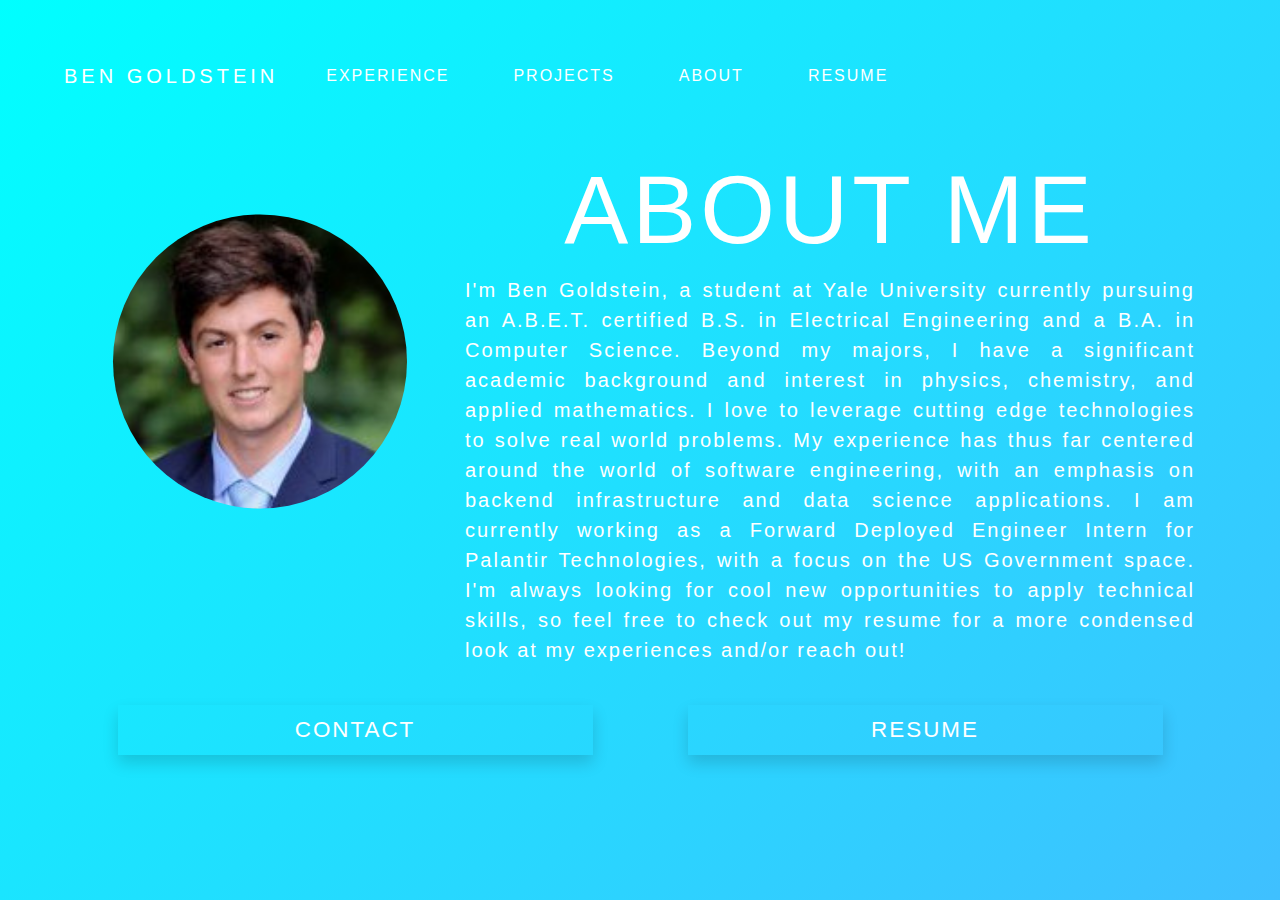
<file: about.html>
<!DOCTYPE html>
<html lang="en" dir="ltr">

<head>
  <meta charset="utf-8">
  <meta name="viewport" content="width=device-width, initial-scale=1, shrink-to-fit=no" name="viewport">
  <meta name="description" content="I'm Ben Goldstein, and welcome to my personal website.">
  <meta name=”robots” content="index, follow">
  <link rel="icon" href="images/favicon.ico">
  <link rel="stylesheet" href="stylesheet.css">
  <link rel="stylesheet" href="https://stackpath.bootstrapcdn.com/bootstrap/4.5.2/css/bootstrap.min.css"
    integrity="sha384-JcKb8q3iqJ61gNV9KGb8thSsNjpSL0n8PARn9HuZOnIxN0hoP+VmmDGMN5t9UJ0Z" crossorigin="anonymous">
  <title>Ben Goldstein- About</title>
</head>

<body>
  <nav class="navbar navbar-expand-lg">
    <a class="navbar-brand text-uppercase mainlink" href="index.html">Ben Goldstein</a>
    <button class="navbar-toggler" type="button" data-toggle="collapse" data-target="#navbarSupportedContent"
      aria-controls="navbarSupportedContent" aria-expanded="false" aria-label="Toggle navigation">
      <span class="navbar-toggler-icon"></span>
    </button>

    <div class="collapse navbar-collapse" id="navbarSupportedContent">
      <ul class="navbar-nav mr-auto text-uppercase">
        <li class="nav-item active">
          <a class="nav-link mainlink mx-4" href="experience.html">Experience</a>
        </li>
        <li class="nav-item">
          <a class="nav-link mainlink mx-4" href="projects.html">Projects</a>
        </li>
        <li class="nav-item">
          <a class="nav-link mainlink mx-4" href="about.html">About</a>
        </li>
        <li class="nav-item">
          <a class="nav-link mainlink mx-4" href="images/resume.pdf" target="_blank">Resume</a>
        </li>
    </div>
  </nav>
  <div class="container">
    <div class="row mt-5">
      <div class="col-lg-4 col-11 mx-auto mt-4">
        <img src="images/0.jpg" alt="Ben Goldstein" class="w-100 img-fluid about-picture">
      </div>
      <div class="col-lg-8 col-11 mx-auto">
        <h2 class="display-1 text-white text-uppercase text-center about-header">About Me</h2>
        <p class="text-white about-text text-justify">I'm Ben Goldstein, a student at Yale University currently pursuing
          an A.B.E.T. certified B.S. in Electrical Engineering and a B.A. in Computer Science. Beyond my majors, I have a
          significant academic background and interest in physics, chemistry, and applied mathematics. I love to leverage
          cutting edge technologies to solve real world problems. My experience has thus far centered around the world of
          software engineering, with an emphasis on backend infrastructure and data science applications. I am currently
          working as a Forward Deployed Engineer Intern for Palantir Technologies, with a focus on the US Government space.
          I'm always looking for cool new opportunities to apply technical skills, so feel free to check out my resume for
          a more condensed look at my experiences and/or reach out!</p>
      </div>
    </div>
    <div class="row mt-4">
      <a class="shadow col-12 col-sm-5 mb-4 mx-auto text-center nav-link mainlink mainmenu text-uppercase aboutlink"
        href="mailto:b.goldstein@yale.edu">Contact</a>
      <a class="shadow col-12 col-sm-5 mb-4 mx-auto text-center nav-link mainlink mainmenu text-uppercase aboutlink"
        href="images/resume.pdf" target="_blank">Resume</a>
    </div>
  </div>
  <script src="https://code.jquery.com/jquery-3.5.1.js" integrity="sha256-QWo7LDvxbWT2tbbQ97B53yJnYU3WhH/C8ycbRAkjPDc="
    crossorigin="anonymous"></script>
  <script src="https://cdn.jsdelivr.net/npm/popper.js@1.16.1/dist/umd/popper.min.js"
    integrity="sha384-9/reFTGAW83EW2RDu2S0VKaIzap3H66lZH81PoYlFhbGU+6BZp6G7niu735Sk7lN" crossorigin="anonymous">
  </script>
  <script src="https://stackpath.bootstrapcdn.com/bootstrap/4.5.2/js/bootstrap.min.js"
    integrity="sha384-B4gt1jrGC7Jh4AgTPSdUtOBvfO8shuf57BaghqFfPlYxofvL8/KUEfYiJOMMV+rV" crossorigin="anonymous">
  </script>
</body>

</html>
</file>
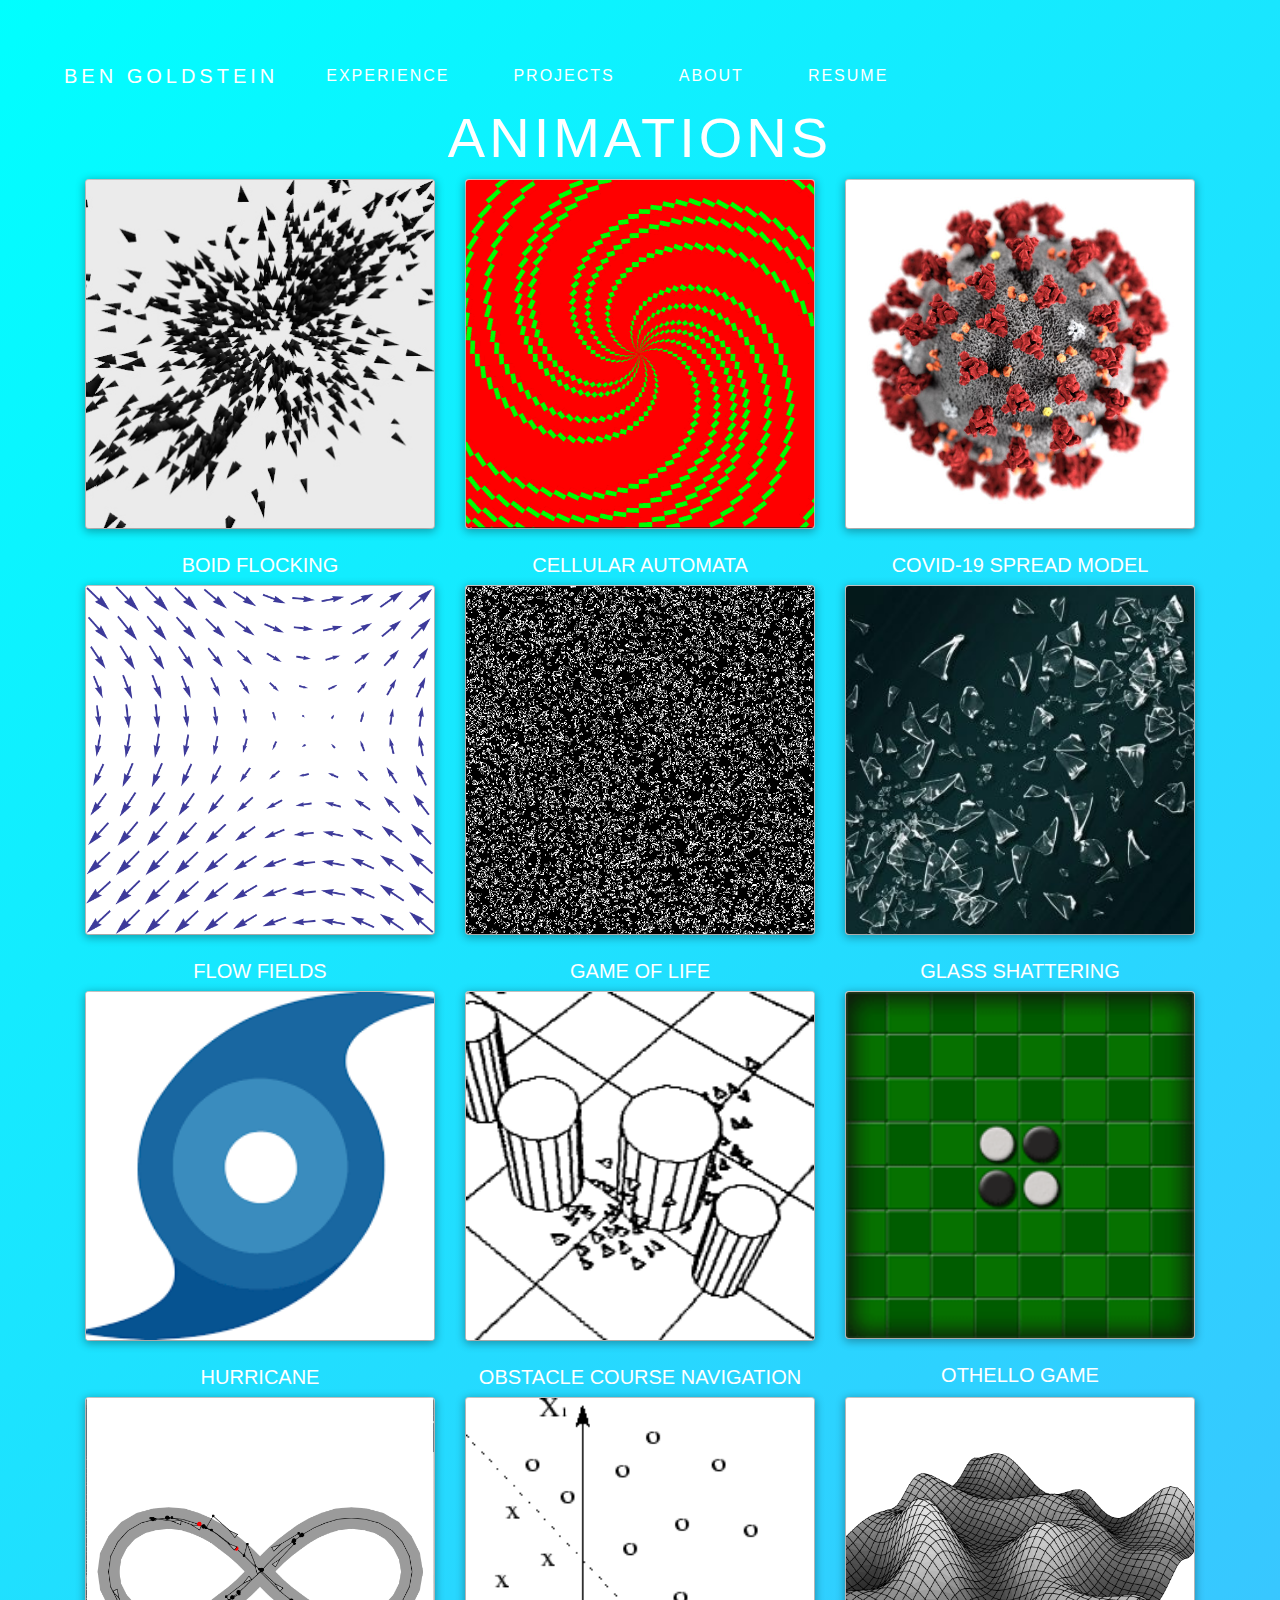
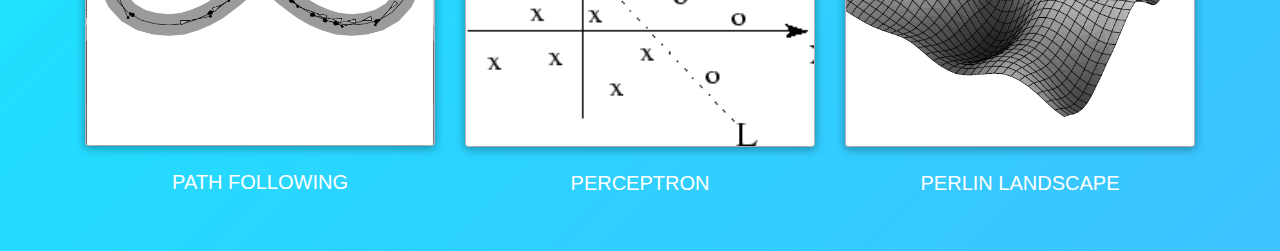
<file: animations.html>
<!DOCTYPE html>
<html lang="en" dir="ltr">
  <head>
    <meta charset="utf-8">
    <meta name="viewport" content="width=device-width, initial-scale=1, shrink-to-fit=no" name="viewport">
    <meta name="description" content="I'm Ben Goldstein, and welcome to my personal website.">
    <meta name=”robots” content="index, follow">
    <link rel="icon" href="images/favicon.ico">
    <link rel="stylesheet" href="stylesheet.css">
    <link rel="stylesheet" href="https://stackpath.bootstrapcdn.com/bootstrap/4.5.2/css/bootstrap.min.css" integrity="sha384-JcKb8q3iqJ61gNV9KGb8thSsNjpSL0n8PARn9HuZOnIxN0hoP+VmmDGMN5t9UJ0Z" crossorigin="anonymous">
    <title>Ben Goldstein- Experience</title>
  </head>
  <body>
    <nav class="navbar navbar-expand-lg">
      <a class="navbar-brand text-uppercase mainlink" href="index.html">Ben Goldstein</a>
      <button class="navbar-toggler" type="button" data-toggle="collapse" data-target="#navbarSupportedContent" aria-controls="navbarSupportedContent" aria-expanded="false" aria-label="Toggle navigation">
        <span class="navbar-toggler-icon"></span>
      </button>

      <div class="collapse navbar-collapse" id="navbarSupportedContent">
        <ul class="navbar-nav mr-auto text-uppercase">
          <li class="nav-item active">
            <a class="nav-link mainlink mx-4" href="experience.html">Experience</a>
          </li>
          <li class="nav-item">
            <a class="nav-link mainlink mx-4" href="projects.html">Projects</a>
          </li>
          <li class="nav-item">
            <a class="nav-link mainlink mx-4" href="about.html">About</a>
          </li>
          <li class="nav-item">
            <a class="nav-link mainlink mx-4" href="images/resume.pdf" target="_blank">Resume</a>
          </li>
      </div>
    </nav>
    <div class="container">
      <h1 class="text-center display-4 text-uppercase text-white spaced-letters header-animation">Animations</h1>
      <div class="row first-row-animation">
        <div class="col-lg-4 col-md-6 col-12 mx-auto">
          <div class="card text-white">
            <img class="card-img" src="images/boid.jpg" alt="Boid">
            <div class="card-img-overlay text-center">
              <h5 class="card-title text-center text-uppercase mt-5 card-overlay-subtitle">Herd Behavior</h5>
              <a class="shadow-lg p-2 rounded btn btn-outline-light text-center text-uppercase card-overlay-button" data-toggle="modal" data-target="#boidModal">Launch</a>
            </div>
          </div>
          <div class="text-center text-uppercase text-white">
            <h5 class="mt-4">Boid Flocking</h5>
          </div>
        </div>
        <div class="col-lg-4 col-md-6 col-12 mx-auto">
          <div class="card text-white">
            <img class="card-img" src="images/cellularautomata.png" alt="Cellular Automata">
            <div class="card-img-overlay text-center">
              <h5 class="card-title text-center text-uppercase mt-5 card-overlay-subtitle">Evolutionary Systems</h5>
              <a class="shadow-lg p-2 rounded btn btn-outline-light text-center text-uppercase card-overlay-button" data-toggle="modal" data-target="#cellularAutomataModal">Launch</a>
            </div>
          </div>
          <div class="text-center text-uppercase text-white">
            <h5 class="mt-4">Cellular Automata</h5>
          </div>
        </div>
        <div class="col-lg-4 col-md-6 col-12 mx-auto">
          <div class="card text-white">
            <img class="card-img" src="images/covid.jpg" alt="Cellular Automata">
            <div class="card-img-overlay text-center">
              <h5 class="card-title text-center text-uppercase mt-5 card-overlay-subtitle">Kinetic Epidemiology Simulation</h5>
              <a class="shadow-lg p-2 rounded btn btn-outline-light text-center text-uppercase card-overlay-button" data-toggle="modal" data-target="#coronaModal">Launch</a>
            </div>
          </div>
          <div class="text-center text-uppercase text-white">
            <h5 class="mt-4">COVID-19 Spread Model</h5>
          </div>
        </div>
        <div class="col-lg-4 col-md-6 col-12 mx-auto">
          <div class="card text-white">
            <img class="card-img" src="images/flow.png" alt="Vector fields">
            <div class="card-img-overlay text-center">
              <h5 class="card-title text-center text-uppercase mt-5 card-overlay-subtitle">Resistive Force Fields</h5>
              <a class="shadow-lg p-2 rounded btn btn-outline-light text-center text-uppercase card-overlay-button" data-toggle="modal" data-target="#flowModal">Launch</a>
            </div>
          </div>
          <div class="text-center text-uppercase text-white">
            <h5 class="mt-4">Flow Fields</h5>
          </div>
        </div>
        <div class="col-lg-4 col-md-6 col-12 mx-auto">
          <div class="card text-white">
            <img class="card-img" src="images/game.gif" alt="Game of Life">
            <div class="card-img-overlay text-center">
              <h5 class="card-title text-center text-uppercase mt-5 card-overlay-subtitle">Automata</h5>
              <a class="shadow-lg p-2 rounded btn btn-outline-light text-center text-uppercase card-overlay-button" data-toggle="modal" data-target="#gameModal">Launch</a>
            </div>
          </div>
          <div class="text-center text-uppercase text-white">
            <h5 class="mt-4">Game of Life</h5>
          </div>
        </div>
        <div class="col-lg-4 col-md-6 col-12 mx-auto">
          <div class="card text-white">
            <img class="card-img" src="images/glass.jpg" alt="Glass Shattering">
            <div class="card-img-overlay text-center">
              <h5 class="card-title text-center text-uppercase mt-5 card-overlay-subtitle">Stochastic Particle System</h5>
              <a class="shadow-lg p-2 rounded btn btn-outline-light text-center text-uppercase card-overlay-button" data-toggle="modal" data-target="#glassModal">Launch</a>
            </div>
          </div>
          <div class="text-center text-uppercase text-white">
            <h5 class="mt-4">Glass Shattering</h5>
          </div>
        </div>
        <div class="col-lg-4 col-md-6 col-12 mx-auto">
          <div class="card text-white">
            <img class="card-img" src="images/hurricane.png" alt="Hurricane">
            <div class="card-img-overlay text-center">
              <h5 class="card-title text-center text-uppercase mt-5 card-overlay-subtitle">Particles in a force field</h5>
              <a class="shadow-lg p-2 rounded btn btn-outline-light text-center text-uppercase card-overlay-button" data-toggle="modal" data-target="#hurricaneModal">Launch</a>
            </div>
          </div>
          <div class="text-center text-uppercase text-white">
            <h5 class="mt-4">Hurricane</h5>
          </div>
        </div>
        <div class="col-lg-4 col-md-6 col-12 mx-auto">
          <div class="card text-white">
            <img class="card-img" src="images/obstacle.gif" alt="Obstacle Course">
            <div class="card-img-overlay text-center">
              <h5 class="card-title text-center text-uppercase mt-5 card-overlay-subtitle">Machine Learning</h5>
              <a class="shadow-lg p-2 rounded btn btn-outline-light text-center text-uppercase card-overlay-button" data-toggle="modal" data-target="#obstacleModal">Launch</a>
            </div>
          </div>
          <div class="text-center text-uppercase text-white">
            <h5 class="mt-4">Obstacle Course Navigation</h5>
          </div>
        </div>
        <div class="col-lg-4 col-md-6 col-12 mx-auto">
          <div class="card text-white">
            <img class="card-img" src="images/reversi.gif" alt="Othello">
            <div class="card-img-overlay text-center">
              <h5 class="card-title text-center text-uppercase mt-5 card-overlay-subtitle">Interactive Game</h5>
              <a class="shadow-lg p-2 rounded btn btn-outline-light text-center text-uppercase card-overlay-button" data-toggle="modal" data-target="#othelloModal">Launch</a>
            </div>
          </div>
          <div class="text-center text-uppercase text-white">
            <h5 class="mt-4">Othello Game</h5>
          </div>
        </div>
        <div class="col-lg-4 col-md-6 col-12 mx-auto">
          <div class="card text-white">
            <img class="card-img" src="images/path.png" alt="Path Following">
            <div class="card-img-overlay text-center">
              <h5 class="card-title text-center text-uppercase mt-5 card-overlay-subtitle">Directed Herd Behavior</h5>
              <a class="shadow-lg p-2 rounded btn btn-outline-light text-center text-uppercase card-overlay-button" data-toggle="modal" data-target="#pathModal">Launch</a>
            </div>
          </div>
          <div class="text-center text-uppercase text-white">
            <h5 class="mt-4">Path Following</h5>
          </div>
        </div>
        <div class="col-lg-4 col-md-6 col-12 mx-auto">
          <div class="card text-white">
            <img class="card-img" src="images/perceptron.gif" alt="Perceptron">
            <div class="card-img-overlay text-center">
              <h5 class="card-title text-center text-uppercase mt-5 card-overlay-subtitle">Neural Networks</h5>
              <a class="shadow-lg p-2 rounded btn btn-outline-light text-center text-uppercase card-overlay-button" data-toggle="modal" data-target="#perceptronModal">Launch</a>
            </div>
          </div>
          <div class="text-center text-uppercase text-white">
            <h5 class="mt-4">Perceptron</h5>
          </div>
        </div>
        <div class="col-lg-4 col-md-6 col-12 mx-auto">
          <div class="card text-white">
            <img class="card-img" src="images/perlin.png" alt="Perlin Noise">
            <div class="card-img-overlay text-center">
              <h5 class="card-title text-center text-uppercase mt-5 card-overlay-subtitle">Visual Noise</h5>
              <a class="shadow-lg p-2 rounded btn btn-outline-light text-center text-uppercase card-overlay-button" data-toggle="modal" data-target="#perlinModal">Launch</a>
            </div>
          </div>
          <div class="text-center text-uppercase text-white">
            <h5 class="mt-4">Perlin Landscape</h5>
          </div>
        </div>
      </div>
      <div class="modal fade" id="boidModal" tabindex="-1" role="dialog" aria-labelledby="boidModalLabel" aria-hidden="true">
        <div class="modal-dialog" role="document">
          <div class="modal-content">
            <div class="modal-header">
              <h5 class="modal-title" id="boidModalLabel">Boid Flocking (<a href="www.natureofcode.com">Nature of Code</a>)</h5>
              <button type="button" class="close" data-dismiss="modal" aria-label="Close">
                <span aria-hidden="true">&times;</span>
              </button>
            </div>
            <div class="modal-body">
              Control weights of different aspects of boid flocking with sliders. Click to add boids, press R to reset simulation, D to show/hide peripheral views, and P to toggle peripheral vision.
              <div class="w-100 h-100" id="boidContainer"></div>
              <label for="cohesion">Cohesion</label>
              <input type="range" min="0" max="100" value="10" id="cohesion"><br>
              <label for="separate">Separate</label>
              <input type="range" min="0" max="100" value="20" id="separate"><br>
              <label for="align">Align</label>
              <input type="range" min="0" max="100" value="10" id="align"><br>
              <label for="walls">Walls</label>
              <input type="range" min="0" max="100" value="50" id="walls"><br>
              <label for="view">View</label>
              <input type="range" min="0" max="100" value="20" id="view">
            </div>
            <div class="modal-footer">
              <button type="button" class="btn btn-secondary" data-dismiss="modal">Close</button>
            </div>
          </div>
        </div>
      </div>
      <div class="modal fade" id="cellularAutomataModal" tabindex="-1" role="dialog" aria-labelledby="cellularAutomataModalLabel" aria-hidden="true">
        <div class="modal-dialog" role="document">
          <div class="modal-content">
            <div class="modal-header">
              <h5 class="modal-title" id="cellularAutomataModalLabel">Cellular Automata (<a href="www.natureofcode.com">Nature of Code</a>)</h5>
              <button type="button" class="close" data-dismiss="modal" aria-label="Close">
                <span aria-hidden="true">&times;</span>
              </button>
            </div>
            <div class="modal-body">
              Press R to reset the rules of the cellular automata randomly.
              <div class="w-100 h-100" id="cellularAutomataContainer"></div>
            </div>
            <div class="modal-footer">
              <button type="button" class="btn btn-secondary" data-dismiss="modal">Close</button>
            </div>
          </div>
        </div>
      </div>
      <div class="modal fade" id="coronaModal" tabindex="-1" role="dialog" aria-labelledby="coronaModalLabel" aria-hidden="true">
        <div class="modal-dialog" role="document">
          <div class="modal-content">
            <div class="modal-header">
              <h5 class="modal-title" id="coronaModalLabel">Coronavirus Simulation (Inspired by <a href="https://www.washingtonpost.com/graphics/2020/world/corona-simulator/">Washington Post</a>)</h5>
              <button type="button" class="close" data-dismiss="modal" aria-label="Close">
                <span aria-hidden="true">&times;</span>
              </button>
            </div>
            <div class="modal-body">
              Use the sliders to change parameter values, click to start.
              <div class="w-100 h-100" id="coronaContainer"></div>
              <p id="summary"></p>
              <label for="speed">Speed</label>
              <input type="range" min="0.1" step="0.1" max="5" value="2" id="speed"><br>
              <label for="danger_fraction">Responsibility</label>
              <input type="range" min="1" max="20" value="7" id="danger_fraction"><br>
              <label for="death_percentage">Death Rate</label>
              <input type="range" min="0" max="100" value="10" id="death_percentage"><br>
            </div>
            <div class="modal-footer">
              <button type="button" class="btn btn-secondary" data-dismiss="modal">Close</button>
            </div>
          </div>
        </div>
      </div>
      <div class="modal fade" id="flowModal" tabindex="-1" role="dialog" aria-labelledby="flowModalLabel" aria-hidden="true">
        <div class="modal-dialog" role="document">
          <div class="modal-content">
            <div class="modal-header">
              <h5 class="modal-title" id="flowModalLabel">Flow Fields <a href="https://www.natureofcode.com">Nature of Code</a></h5>
              <button type="button" class="close" data-dismiss="modal" aria-label="Close">
                <span aria-hidden="true">&times;</span>
              </button>
            </div>
            <div class="modal-body">
              Use the sliders to change parameter values, press R to regenerate a new random flow field/implement slider changes.
              <div class="w-100 h-100" id="flowContainer"></div>
              <label for="maxSpeed">Max Speed</label>
              <input type="range" min="1" max="10" value="8" id="maxSpeed"><br>
              <label for="maxForce">Max Force</label>
              <input type="range" min="0.01" max="1" value="0.2" step="0.01" id="maxForce"><br>
            </div>
            <div class="modal-footer">
              <button type="button" class="btn btn-secondary" data-dismiss="modal">Close</button>
            </div>
          </div>
        </div>
      </div>
      <div class="modal fade" id="gameModal" tabindex="-1" role="dialog" aria-labelledby="gameModalLabel" aria-hidden="true">
        <div class="modal-dialog" role="document">
          <div class="modal-content">
            <div class="modal-header">
              <h5 class="modal-title" id="gameModalLabel">Conway's Game of Life (<a href="www.natureofcode.com">Nature of Code</a>)</h5>
              <button type="button" class="close" data-dismiss="modal" aria-label="Close">
                <span aria-hidden="true">&times;</span>
              </button>
            </div>
            <div class="modal-body">
              Press P to pause/play, press R to reset randomly, press D to blacken all cells, press A to whiten all cells. When paused use the mouse to toggle states of individual cells to create custom initial conditions.
              <div class="w-100 h-100" id="gameContainer"></div>
            </div>
            <div class="modal-footer">
              <button type="button" class="btn btn-secondary" data-dismiss="modal">Close</button>
            </div>
          </div>
        </div>
      </div>
      <div class="modal fade" id="glassModal" tabindex="-1" role="dialog" aria-labelledby="glassModalLabel" aria-hidden="true">
        <div class="modal-dialog" role="document">
          <div class="modal-content">
            <div class="modal-header">
              <h5 class="modal-title" id="glassModalLabel">Glass Shattering</h5>
              <button type="button" class="close" data-dismiss="modal" aria-label="Close">
                <span aria-hidden="true">&times;</span>
              </button>
            </div>
            <div class="modal-body">
              Click the glass to shatter it! Press R to reset.
              <div class="w-100 h-100" id="glassContainer"></div>
              <audio id="glassAudio">
                <source src="images/glass.mp3" type="audio/mpeg">
                Your browser does not support the audio element.
              </audio>
            </div>
            <div class="modal-footer">
              <button type="button" class="btn btn-secondary" data-dismiss="modal">Close</button>
            </div>
          </div>
        </div>
      </div>
      <div class="modal fade" id="hurricaneModal" tabindex="-1" role="dialog" aria-labelledby="hurricaneModalLabel" aria-hidden="true">
        <div class="modal-dialog" role="document">
          <div class="modal-content">
            <div class="modal-header">
              <h5 class="modal-title" id="hurricaneModalLabel">Hurricane</h5>
              <button type="button" class="close" data-dismiss="modal" aria-label="Close">
                <span aria-hidden="true">&times;</span>
              </button>
            </div>
            <div class="modal-body">
              Press R to arrange the balls in a circle near the eye.
              <div class="w-100 h-100" id="hurricaneContainer"></div>
            </div>
            <div class="modal-footer">
              <button type="button" class="btn btn-secondary" data-dismiss="modal">Close</button>
            </div>
          </div>
        </div>
      </div>
      <div class="modal fade" id="obstacleModal" tabindex="-1" role="dialog" aria-labelledby="obstacleModalLabel" aria-hidden="true">
        <div class="modal-dialog" role="document">
          <div class="modal-content">
            <div class="modal-header">
              <h5 class="modal-title" id="obstacleModalLabel">Obstacle Navigation Genetic Algorithm (<a href="https://www.natureofcode.com">Nature of Code</a>)</h5>
              <button type="button" class="close" data-dismiss="modal" aria-label="Close">
                <span aria-hidden="true">&times;</span>
              </button>
            </div>
            <div class="modal-body">
              Click and drag to introduce rectangular obstacles to the course. Press M to move the target to where the mouse currently is.
              <div class="w-100 h-100" id="obstacleContainer"></div>
            </div>
            <div class="modal-footer">
              <button type="button" class="btn btn-secondary" data-dismiss="modal">Close</button>
            </div>
          </div>
        </div>
      </div>
      <div class="modal fade" id="othelloModal" tabindex="-1" role="dialog" aria-labelledby="othelloModalLabel" aria-hidden="true">
        <div class="modal-dialog" role="document">
          <div class="modal-content">
            <div class="modal-header">
              <h5 class="modal-title" id="othelloModalLabel">Othello Game (2 player)</h5>
              <button type="button" class="close" data-dismiss="modal" aria-label="Close">
                <span aria-hidden="true">&times;</span>
              </button>
            </div>
            <div class="modal-body">
              Click to drop pieces in valid places according to the rules of othello, (2 player game).
              <div class="w-100 h-100" id="othelloContainer"></div>
            </div>
            <div class="modal-footer">
              <button type="button" class="btn btn-secondary" data-dismiss="modal">Close</button>
            </div>
          </div>
        </div>
      </div>
      <div class="modal fade" id="pathModal" tabindex="-1" role="dialog" aria-labelledby="pathModalLabel" aria-hidden="true">
        <div class="modal-dialog" role="document">
          <div class="modal-content">
            <div class="modal-header">
              <h5 class="modal-title" id="pathModalLabel">Path Following Boids (<a href="https://www.natureofcode.com">Nature of Code</a>)</h5>
              <button type="button" class="close" data-dismiss="modal" aria-label="Close">
                <span aria-hidden="true">&times;</span>
              </button>
            </div>
            <div class="modal-body">
              Click to add a triangle at the location of your cursor, press D to toggle debugging lines, and press R to regenerate the radii of the path lemniscate.
              <div class="w-100 h-100" id="pathContainer"></div>
            </div>
            <div class="modal-footer">
              <button type="button" class="btn btn-secondary" data-dismiss="modal">Close</button>
            </div>
          </div>
        </div>
      </div>
      <div class="modal fade" id="perceptronModal" tabindex="-1" role="dialog" aria-labelledby="perceptronModalLabel" aria-hidden="true">
        <div class="modal-dialog" role="document">
          <div class="modal-content">
            <div class="modal-header">
              <h5 class="modal-title" id="perceptronModalLabel">Perceptron on Linearly Separable Set (<a href="https://www.natureofcode.com">Nature of Code</a>)</h5>
              <button type="button" class="close" data-dismiss="modal" aria-label="Close">
                <span aria-hidden="true">&times;</span>
              </button>
            </div>
            <div class="modal-body">
              Watch the perceptron separate the data along the line!
              <div class="w-100 h-100" id="perceptronContainer"></div>
            </div>
            <div class="modal-footer">
              <button type="button" class="btn btn-secondary" data-dismiss="modal">Close</button>
            </div>
          </div>
        </div>
      </div>
      <div class="modal fade" id="perlinModal" tabindex="-1" role="dialog" aria-labelledby="perlinModalLabel" aria-hidden="true">
        <div class="modal-dialog" role="document">
          <div class="modal-content">
            <div class="modal-header">
              <h5 class="modal-title" id="perlinModalLabel">Perlin Noise Topography (<a href="https://www.natureofcode.com">Nature of Code</a>)</h5>
              <button type="button" class="close" data-dismiss="modal" aria-label="Close">
                <span aria-hidden="true">&times;</span>
              </button>
            </div>
            <div class="modal-body">
              <div class="w-100 h-100" id="perlinContainer"></div>
            </div>
            <div class="modal-footer">
              <button type="button" class="btn btn-secondary" data-dismiss="modal">Close</button>
            </div>
          </div>
        </div>
      </div>
    </div>
    <script src="p5.min.js"></script>
    <script src="https://code.jquery.com/jquery-3.5.1.js" integrity="sha256-QWo7LDvxbWT2tbbQ97B53yJnYU3WhH/C8ycbRAkjPDc=" crossorigin="anonymous"></script>
    <script src="https://cdn.jsdelivr.net/npm/popper.js@1.16.1/dist/umd/popper.min.js" integrity="sha384-9/reFTGAW83EW2RDu2S0VKaIzap3H66lZH81PoYlFhbGU+6BZp6G7niu735Sk7lN" crossorigin="anonymous"></script>
    <script src="https://stackpath.bootstrapcdn.com/bootstrap/4.5.2/js/bootstrap.min.js" integrity="sha384-B4gt1jrGC7Jh4AgTPSdUtOBvfO8shuf57BaghqFfPlYxofvL8/KUEfYiJOMMV+rV" crossorigin="anonymous"></script>
    <script src="animations.js"></script>
  </body>
</html>
</file>
<file: stylesheet.css>
/*
MARK: Global attributes
*/

* {
  padding: 0;
  margin: 0;
  box-sizing: border-box;
}

body {
  font-family: "Lato", sans-serif;
  line-height: 2;
  padding: 3rem;
  background: linear-gradient(-45deg, #0099ff, #9966ff, #00ffff);
    background-size: 500% 500%;
    animation: gradient 10s infinite;
  /* background-image: url("https://www.online-tech-tips.com/wp-content/uploads/2020/04/WallpaperCraft.jpg.optimal.jpg");
  height: 100%;

  /* Center and scale the image nicely */
  /* background-position: center;
  background-repeat: no-repeat;
  background-size: cover; */
}

/*
MARK: Animation Definitions
*/

@keyframes moveToRight{
  0% {
    opacity: 0;
    transform: translateX(-10rem);
  }
  100% {
    opacity: 1;
    transform: translateX(0);
  }

}

@keyframes moveToLeft{
  0% {
    opacity: 0;
    transform: translateX(10rem);
  }
  100% {
    opacity: 1;
    transform: translateX(0);
  }

}

@keyframes gradient{
  0% {
    background-position: 0% 50%;
  }
  50%{
    background-position: 100% 75%

  }
  100%{
    background-position: 0% 50%
  }

}

@keyframes moveUp{
  0% {
    opacity: 0;
    transform: translateY(3rem);
  }

  100%{
    opacity: 1;
    transform: translateY(0);
  }

}

@keyframes floater{
  0% {
    transform: translateY(0);
    text-shadow: .1rem 0 0 rgba(0,0,0,0.2);
  }

  50% {
    transform: translateY(-.5rem);
    text-shadow: .2rem .2rem .2rem rgba(0,0,0,0.2);
  }


  100%{
    transform: translateY(0);
    text-shadow: .1rem 0 0 rgba(0,0,0,0.2);
  }

}

@keyframes moveInBottom {
  0% {
    opacity: 0;
    transform: translateY(3rem);
  }
  70% {
    transform: translateY(-.1rem);
  }
  100% {
    opacity: 1;
    transform: translate(0);
  }
}

@keyframes moveInRight {
  0% {
    opacity: 0;
    transform: translateX(10rem);
  }
  100% {
    opacity: 1;
    transform: translate(0);
  }
}

@keyframes moveInLeft {
  0% {
    opacity: 0;
    transform: translateX(-10rem);
  }
  100% {
    opacity: 1;
    transform: translate(0);
  }
}


/*
MARK: Custom classes
*/

.intro{
  color: white;
  text-align: center;
  text-transform: uppercase;
  margin-bottom: 2.5rem;
}

.name {
  display: block;
  font-size: 5rem;
  font-weight: 500;
  letter-spacing: .9rem;
  padding-top: 6rem;
  animation-name: moveToRight, floater;
  animation-duration: 2s, 5s;
  animation-delay: 0s, 2s;
  animation-timing-function: ease-in-out, ease-in-out;
  animation-iteration-count: 1, infinite;
}

.description{
  display: block;
  font-size: 1.5rem;
  font-weight: 300;
  letter-spacing: 1.3rem;
  padding-top: 1rem;
  animation: moveToLeft 2s ease-in-out;
}

@media only screen and (max-width: 768px) {
  .name {
    font-size: 3rem;
    font-weight: 300;
    letter-spacing: .54rem;
  }
  .description {
    font-size: 0.9rem;
    font-weight: 180;
    letter-spacing: .78rem;
  }
}


.mainlink {
  color: white;
  text-decoration: none;
  letter-spacing: 2px;
}

.mainlink:hover {
  color: navy;
  text-decoration: none;
}

@media only screen and (max-width: 768px) {
  .mainlink {
    font-size: 1rem;
  }
}

.mainmenu:nth-child(1) {
  animation: moveInBottom 1s ease 1s;
  animation-fill-mode: backwards;
}
.mainmenu:nth-child(2) {
  animation: moveInBottom 1s ease 1.2s;
  animation-fill-mode: backwards;
}
.mainmenu:nth-child(3) {
  animation: moveInBottom 1s ease 1.4s;
  animation-fill-mode: backwards;
}
.mainmenu:nth-child(4) {
  animation: moveInBottom 1s ease 1.6s;
  animation-fill-mode: backwards;
}
.mainmenu:nth-child(5) {
  animation: moveInBottom 1s ease 1.8s;
  animation-fill-mode: backwards;
}
.mainmenu:nth-child(6) {
  animation: moveInBottom 1s ease 2s;
  animation-fill-mode: backwards;
}

.mainmenu {
  letter-spacing: 2px;
  animation-fill-mode: backwards;
}

.navbar-brand, .spaced-letters{
  letter-spacing: 4px;
}

.header-animation {
  animation: moveInBottom 2s ease;
  animation-fill-mode: backwards;
}

.first-row-animation {
  animation: moveInBottom 2s ease 1s;
  animation-fill-mode: backwards;
}

.navbar .navbar-toggler {
  border-color: white;
}

.navbar .navbar-toggler-icon {
    background-image: url("data:image/svg+xml,%3csvg xmlns='http://www.w3.org/2000/svg' width='30' height='30' viewBox='0 0 30 30'%3e%3cpath stroke='white' stroke-linecap='round' stroke-miterlimit='10' stroke-width='2' d='M4 7h22M4 15h22M4 23h22'/%3e%3c/svg%3e");
}

.card-img{
  box-shadow: 0px 2px 8px 2px rgba(0,0,0,.3);
  transition: .2s all;
  background-color: white;
}

.card:hover .card-img {
  filter: brightness(0.40);
}

.card-overlay-subtitle {
  opacity: 0;
  transform: translateX(15%);
  transition: .8s all;
}

.card:hover .card-overlay-subtitle {
  opacity: 1;
  transform: translateX(0);
}

.card-overlay-button {
  opacity: 0;
  transform: translateX(-50%);
  transition: .8s all !important;
}

.card:hover .card-overlay-button {
  opacity: 1;
  transform: translateX(0);
}

.about-picture {
  clip-path: circle(42% at 50% 53%);
  animation: moveInRight 2s ease .6s;
  animation-fill-mode: backwards;
}

.about-header {
  letter-spacing: 4px;
  animation: moveInLeft 2s ease .2s;
  animation-fill-mode: backwards;
}

.about-text {
  font-size: 20px;
  letter-spacing: 2px;
  animation: moveInBottom 2s ease 1.2s;
  animation-fill-mode: backwards;
}

@media only screen and (max-width: 768px) {
  .display-1 {
    font-size: 3.6rem !important;
  }

  .about-text {
    font-size: 14px;
    letter-spacing: 1.4px;
  }
}

@media only screen and (max-width: 768px) {
  .display-4 {
    font-size: 2.1rem !important;
  }
}

.aboutlink {
  font-size: 1.4rem;
}

@media only screen and (max-width: 768px) {
  .aboutlink {
    font-size: .84rem;
  }
}
</file>
